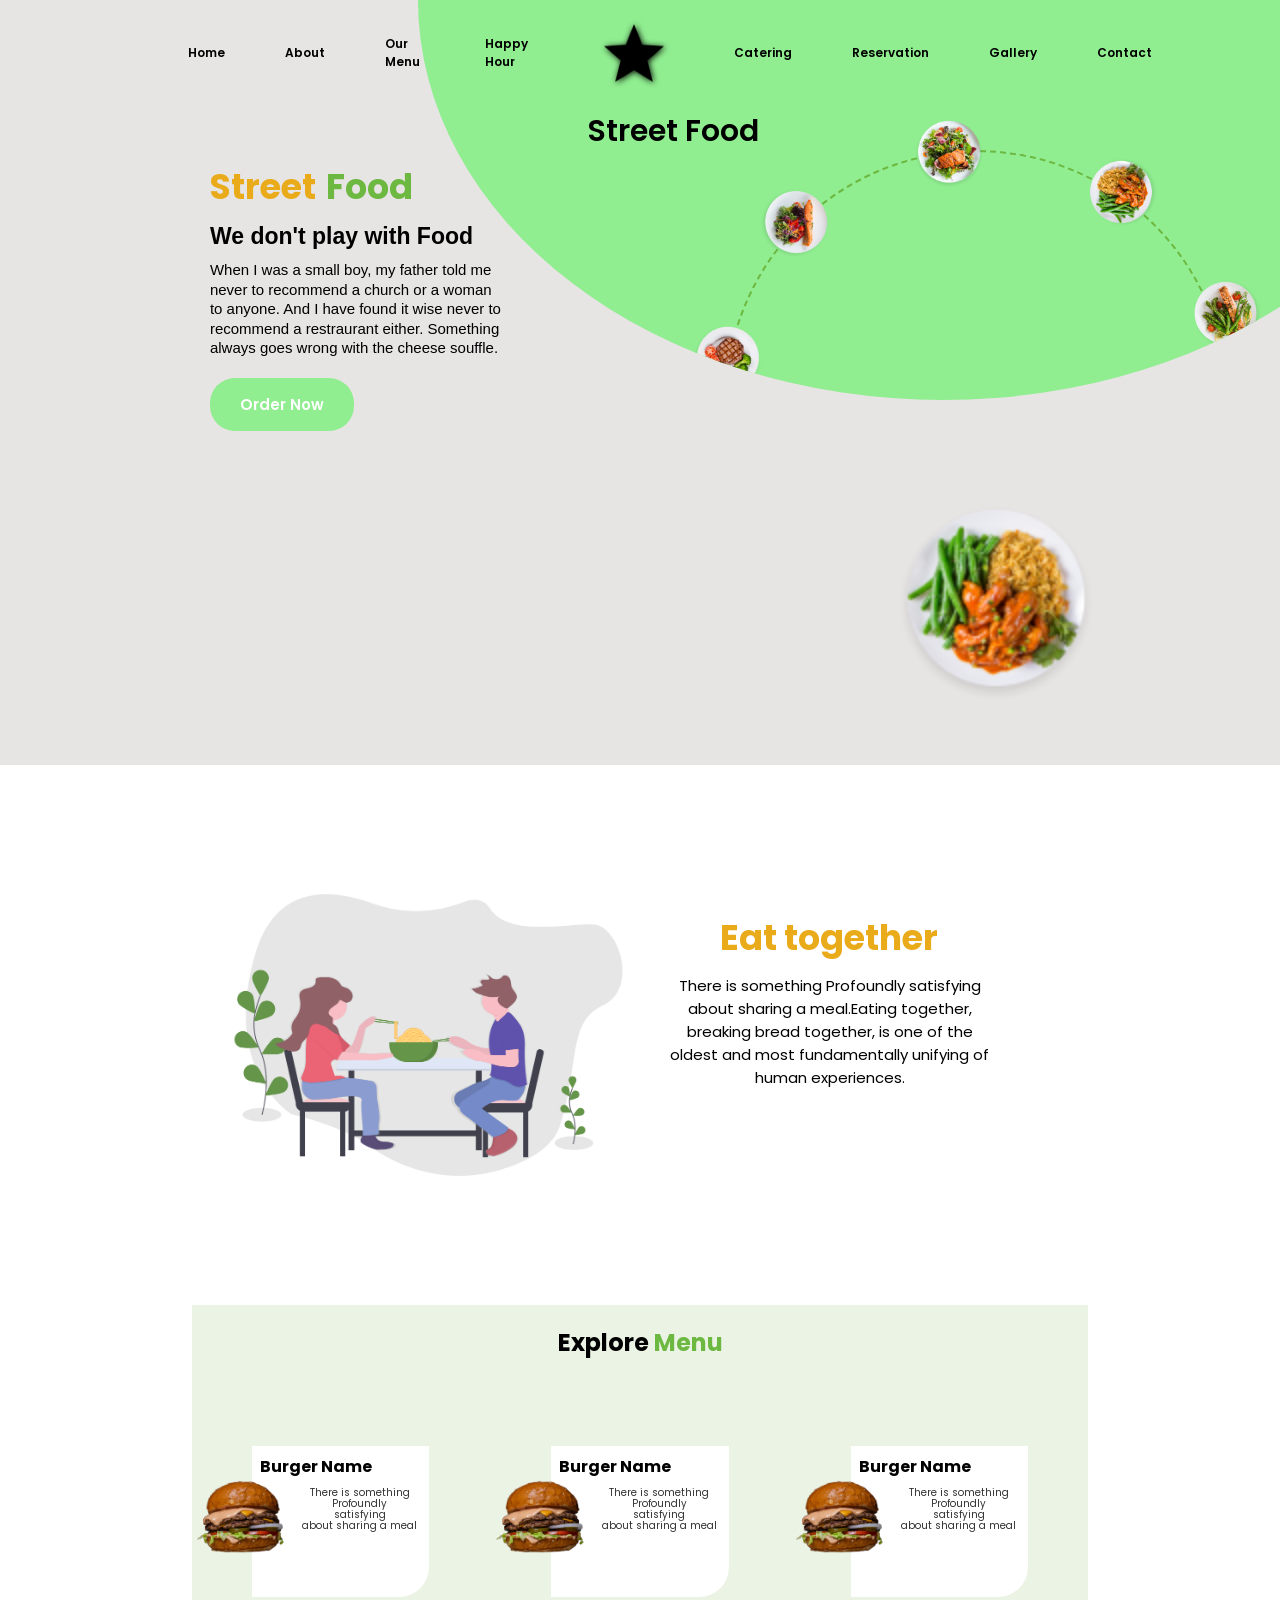
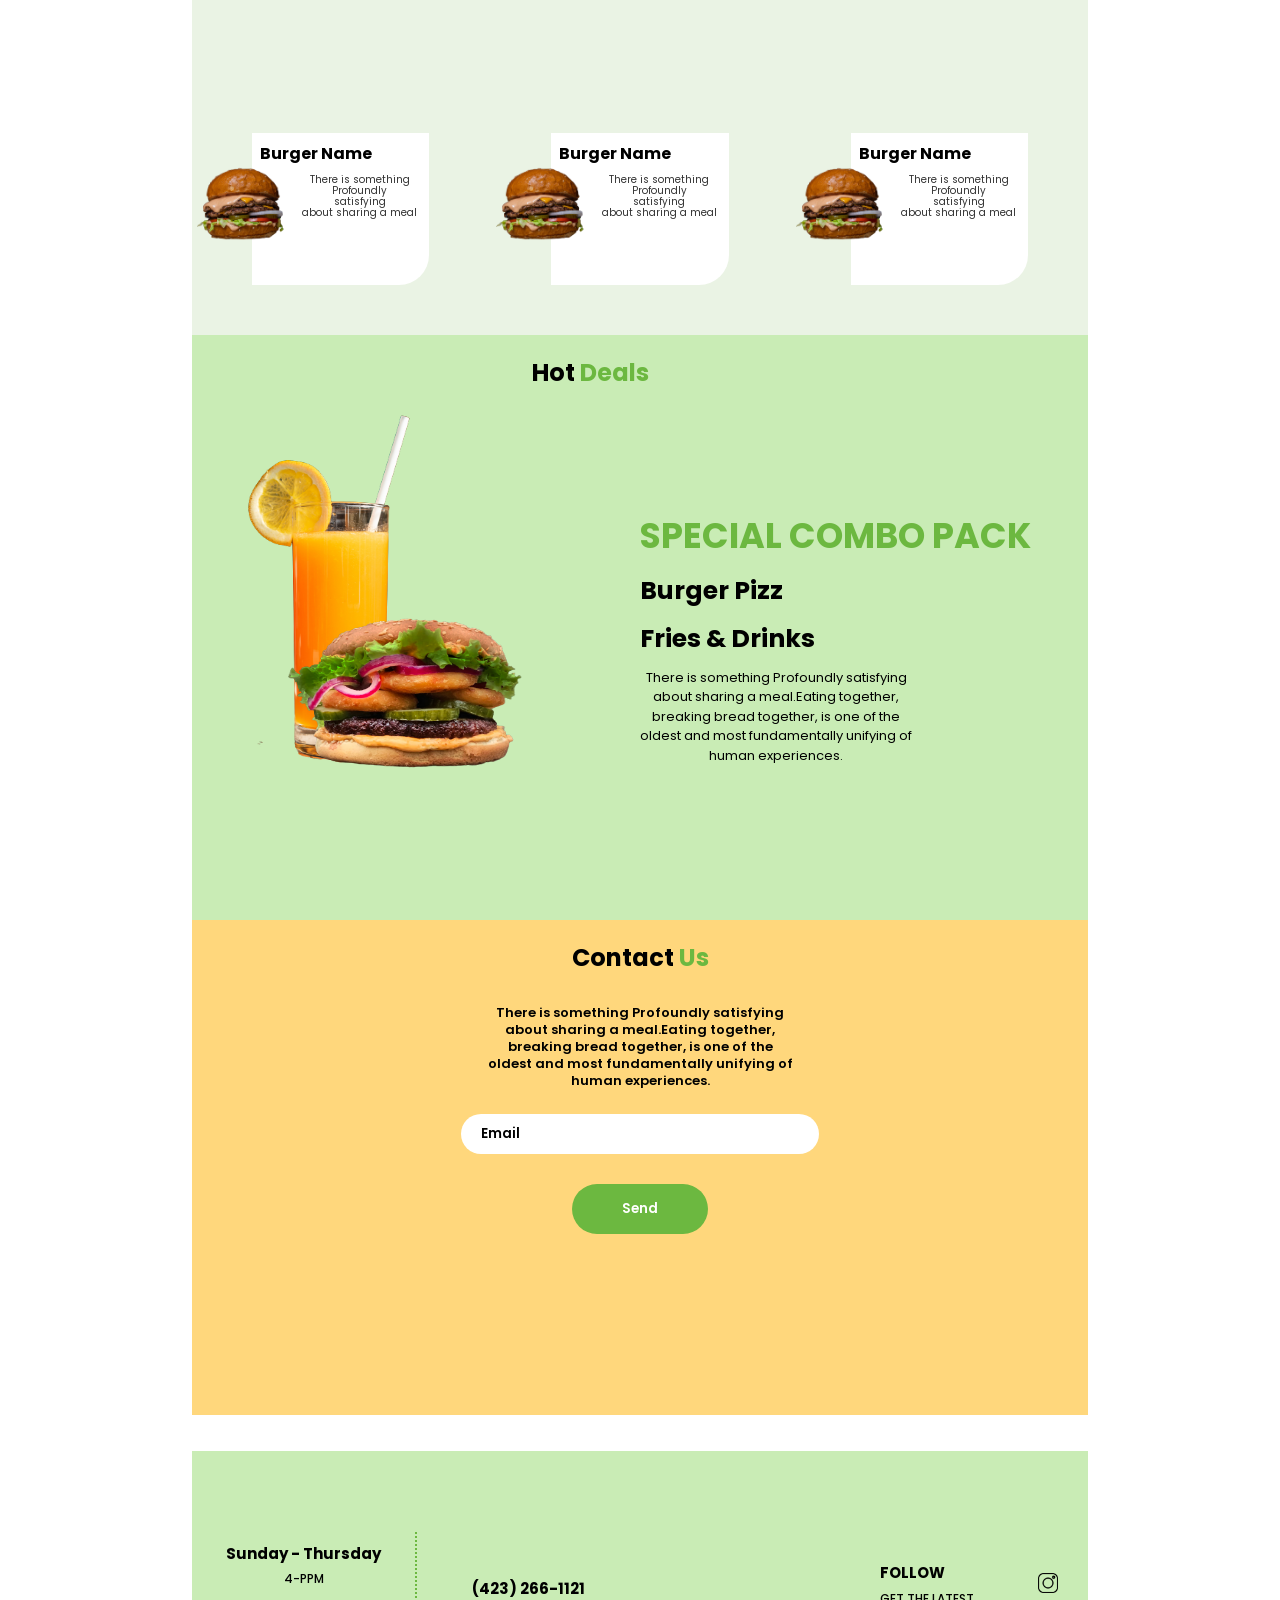
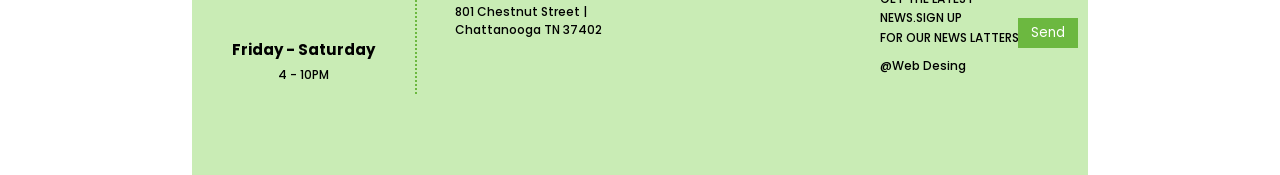
<file: index.html>
<!DOCTYPE html>
<html lang="en">
<head>
    <meta charset="UTF-8">
    <meta name="viewport" content="width=device-width, initial-scale=1.0">

    <link rel="preconnect" href="https://fonts.googleapis.com">
    <link rel="preconnect" href="https://fonts.gstatic.com" crossorigin>
    <link href="https://fonts.googleapis.com/css2?family=Poppins:ital,wght@0,100;0,200;0,300;0,400;0,500;0,600;1,100&display=swap" rel="stylesheet">

    <title>StreetFood</title>
    <link rel="stylesheet" href="./CSS/style.css">
<body>
    <!-- Start of Section One -->
    <section class="sectionone">
        <div class="mainsection">
            
            <div class="navbar">
                <div class="ecllipse">
                    <div class="innerImages">
                        <img class="image1" src="./Images/image 1.png" alt="" height="70px">
                        <img src="./Images/image 2.png" alt="" height="70px">
                        <img src="./Images/image 3.png" alt="" height="70px">
                        <img src="./Images/image 5.png" alt="" height="70px">
                        <img src="./Images/image 6.png" alt="" height="70px">
                        
                    </div>
                </div>
                
            </div>
            <div class="textdiv">
                <h1> <span class="span1">Street</span> <span class="span2">Food</span></h1>
                <h2>We don't play with Food</h2>
                <p>
                    When I was a small boy, my father told me <br> never to recommend a church or a woman <br> to anyone. And I have found it wise never to <br> recommend a restraurant either. Something <br> always goes wrong with the cheese souffle.
                </p>
                <button>Order Now</button>
            </div>
            <img class="manSolo" src="./Images/image 5.png" alt="" height="200px">
            <div class="nav">
                <ul>
                   <li><a class="first" href="#">Home</a></li>
                   <li><a href="#">About</a></li>
                   <li><a href="#">Our Menu</a></li>
                   <li><a href="#">Happy Hour</a></li>
                   <li><a href="#"> <img class="star" src="./Images/star (1).png" alt="" height="60px"></a></li>
                   <li><a href="#">Catering</a></li>
                   <li><a href="#">Reservation</a></li>
                   <li><a href="#">Gallery</a></li>
                   <li><a class="last" href="#">Contact</a></li>
                </ul>
            </div>
            <div class="header">
                <h1>Street Food</h1>
            </div>
        </div>
    </section>
    <!-- End of Section one -->

    <!-- Start of Section Two -->
    <section class="sectionTwo">
        <div class="maindiv">
            <div class="photo">
                <img src="./Images/eating_together.png" alt="">
            </div>
            <div class="photo_description">
                <h1>Eat together</h1>
                <p>
                    There is something Profoundly satisfying <br> about sharing a meal.Eating together, <br> breaking bread together, is one of the <br> oldest and most fundamentally unifying of <br> human experiences.
                </p>
            </div>
        </div>
    </section>
    <!-- End of sectionTwo -->

    <!-- Start of section Three -->
    <section class="sectionthree">
        <div class="maindiv">
            <h1>Explore <span>Menu</span></h1>
            <div class="upperdiv">
                <div class="one">
                    <h2>Burger Name</h2>
                    <div class="inside">
                        <div class="image">
                            <!-- <img src="./Images/amirali-mirhashemian-sc5sTPMrVfk-unsplash-removebg-preview.png" alt="" height="120px"> -->
                            <img src="./Images/amirali-mirhashemian-sc5sTPMrVfk-unsplash-removebg-preview.png" alt="" height="100px">
                        </div>
                        <div class="text">
                            <p>
                                There is something <br> Profoundly <br> satisfying <br> about sharing a meal 
                            </p>
                        </div>
                    </div>
                </div>
                <div class="two">
                    <h2>Burger Name</h2>
                    <div class="inside">
                        <div class="image">
                            <!-- <img src="./Images/amirali-mirhashemian-sc5sTPMrVfk-unsplash-removebg-preview.png" alt="" height="120px"> -->
                            <img src="./Images/amirali-mirhashemian-sc5sTPMrVfk-unsplash-removebg-preview.png" alt="" height="100px">
                        </div>
                        <div class="text">
                            <p>
                                There is something <br> Profoundly <br> satisfying <br> about sharing a meal 
                            </p>
                        </div>
                    </div>
                </div>
                <div class="three">
                    <h2>Burger Name</h2>
                    <div class="inside">
                        <div class="image">
                            <!-- <img src="./Images/amirali-mirhashemian-sc5sTPMrVfk-unsplash-removebg-preview.png" alt="" height="120px">
                             -->
                             <img src="./Images/amirali-mirhashemian-sc5sTPMrVfk-unsplash-removebg-preview.png" alt="" height="100px">
                        </div>
                        <div class="text">
                            <p>
                                There is something <br> Profoundly <br> satisfying <br> about sharing a meal 
                            </p>
                        </div>
                    </div>
                </div>
            </div>
            <div class="lowerdiv">
                <div class="four">
                    <h2>Burger Name</h2>
                    <div class="inside">
                        <div class="image">
                            <!-- <img src="../Images/amirali-mirhashemian-sc5sTPMrVfk-unsplash-removebg-preview.png" alt="" height="120px"> -->
                            <img src="./Images/amirali-mirhashemian-sc5sTPMrVfk-unsplash-removebg-preview.png" alt="" height="100px">
                        </div>
                        <div class="text">
                            <p>
                                There is something <br> Profoundly <br> satisfying <br> about sharing a meal 
                            </p>
                        </div>
                    </div>
                </div>
                <div class="five">
                    <h2>Burger Name</h2>
                    <div class="inside">
                        <div class="image">
                            <!-- <img src="./Images/amirali-mirhashemian-sc5sTPMrVfk-unsplash-removebg-preview.png" alt="" height="120px"> -->
                            <img src="./Images/amirali-mirhashemian-sc5sTPMrVfk-unsplash-removebg-preview.png" alt="" height="100px">
                        </div>
                        <div class="text">
                            <p>
                                There is something <br> Profoundly <br> satisfying <br> about sharing a meal 
                            </p>
                        </div>
                    </div>
                </div>
                <div class="six">
                    <h2>Burger Name</h2>
                    <div class="inside">
                        <div class="image">
                            <!-- <img src="./Images/amirali-mirhashemian-sc5sTPMrVfk-unsplash-removebg-preview.png" alt="" height="120px"> -->
                            <img src="./Images/amirali-mirhashemian-sc5sTPMrVfk-unsplash-removebg-preview.png" alt="" height="100px">
                        </div>
                        <div class="text">
                            <p>
                                There is something <br> Profoundly <br> satisfying <br> about sharing a meal 
                            </p>
                        </div>
                    </div>
                </div>
            </div>
        </div>
    </section>
    <!-- End of section Three -->

    <!-- Start of section Four -->
    <section class="sectionfour">
        <div class="maindiv">
            <h1 class="heading">Hot <span>Deals</span></h1>
            <div class="items">
                <div class="photo">
                    <img class="juice" src="./Images/abhishek-hajare-kkrXVKK-jhg-unsplash-removebg-preview.png" alt="">
                    <img class="Burger" src="./Images/likemeat-73_obA0IB_0-unsplash-removebg-preview.png" alt="">
                </div>
                <div class="phototext">
                    <h1>SPECIAL COMBO PACK</h1>
                    <h2 class="center">Burger Pizz</h2>
                    <h2 class="last">Fries & Drinks</h2>
                    <p>
                        There is something Profoundly satisfying <br> about sharing a meal.Eating together, <br> breaking bread together, is one of the <br> oldest and most fundamentally unifying of <br> human experiences.
                    </p>
                </div>
            </div>
        </div>
    </section>
    <!-- End of section four -->

    <!-- Start of section Five -->
    <section class="sectionfive">
        <div class="maindiv">
            <h1>Contact <span>Us</span></h1>
            <p>
                There is something Profoundly satisfying <br> about sharing a meal.Eating together, <br> breaking bread together, is one of the <br> oldest and most fundamentally unifying of <br> human experiences.
            </p>
            <input type="email" placeholder="Email">
            <button>Send</button>
        </div>
    </section>
    <!-- End of section Five -->

    <!-- Start of section Six -->
    <section class="sectionsix">
        <div class="maindiv">
            <div class="right">
                <div class="one">
                    <h2 class="top">Sunday - Thursday</h2>
                    <p class="Top">4-PPM</p>
                    <h2 class="top">Friday - Saturday</h2>
                    <p class="btm">4 - 10PM</p>
                </div>
                <div class="two">
                    <h2 class="numbers">(423) 266-1121</h2>
                    <div class="kati">
                        <p>801 Chestnut Street |</p>
                        <p>Chattanooga TN 37402</p>
                    </div>
                </div>
            </div>
            <div class="left">
                <div class="follow">
                    <h2 class="follo">FOLLOW</h2>
                    <P class="katikati">GET THE LATEST NEWS.SIGN UP <br> FOR OUR NEWS LATTERS</P>
                    <p>@Web Desing</p>
                </div>
                <div class="instagram">
                    <img src="./Images/instagram.png" alt="" height="20px">
                    <button>Send</button>
                </div>
            </div>
        </div>
    </section>
</body>
</html>
</file>
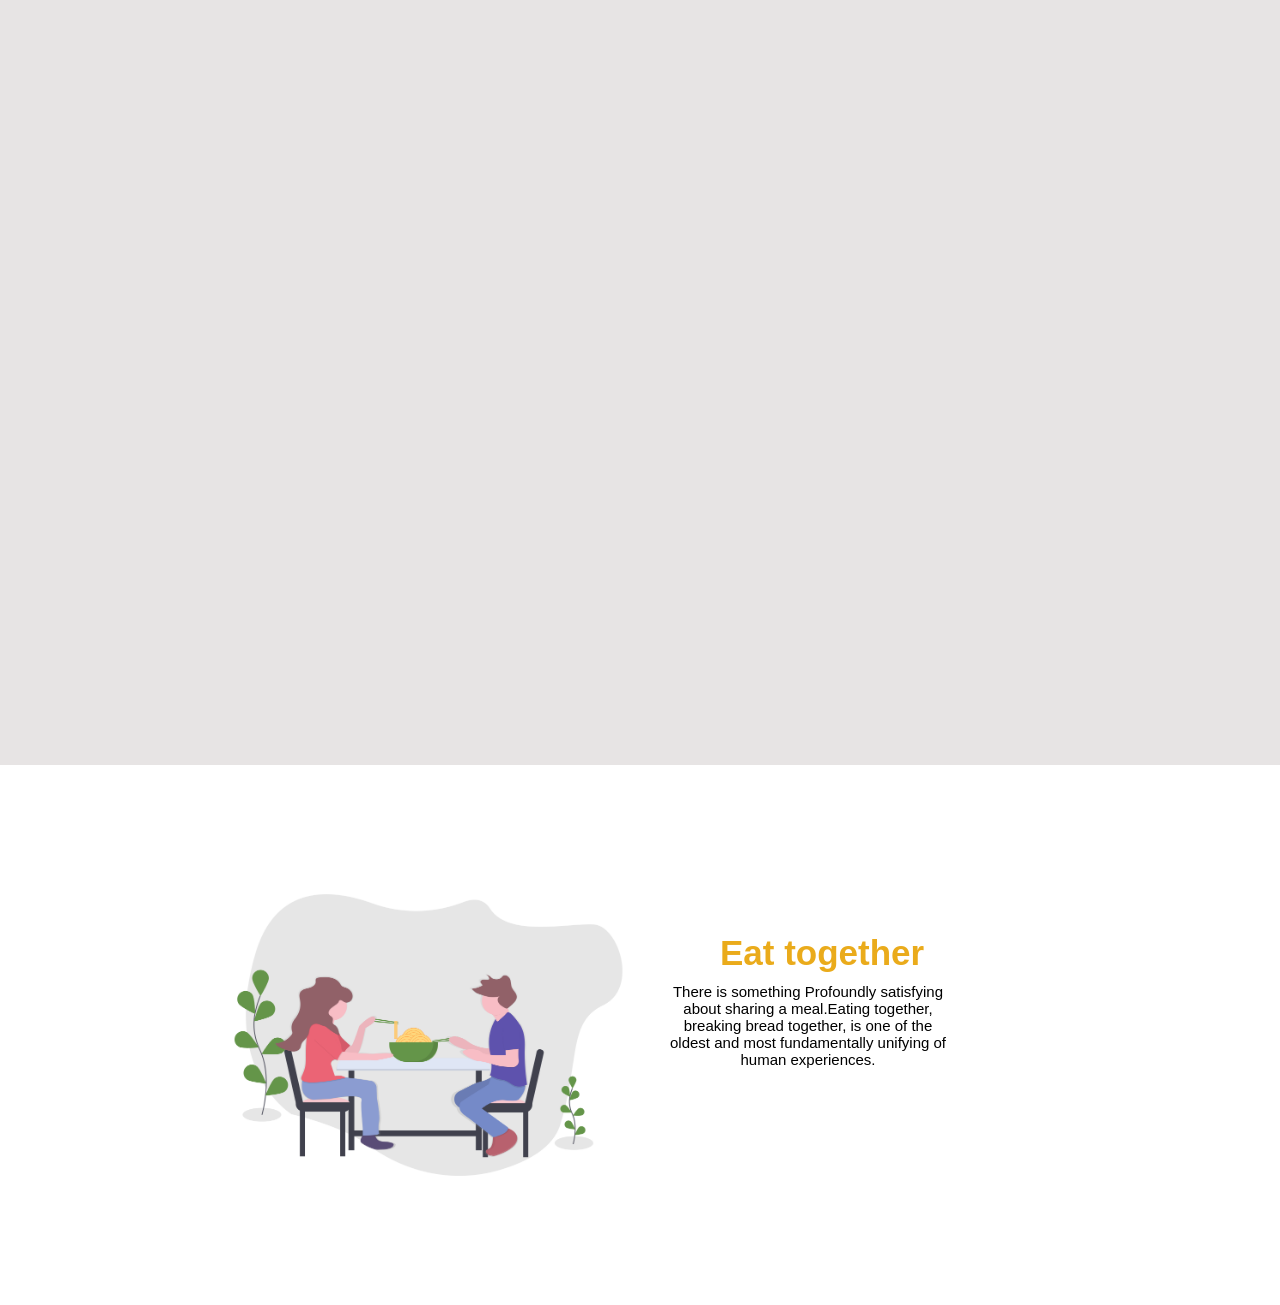
<file: CSS/index.html>
<!DOCTYPE html>
<html lang="en">
<head>
    <meta charset="UTF-8">
    <meta name="viewport" content="width=device-width, initial-scale=1.0">
    <title>StreetFood</title>
    <link rel="stylesheet" href="../CSS/style.css">
<body>
    <!-- Start of Section One -->
    <section class="sectionone">

    </section>
    <!-- End of Section one -->

    <!-- Start of Section Two -->
    <section class="sectionTwo">
        <div class="maindiv">
            <div class="photo">
                <img src="../Images/eating_together.png" alt="">
            </div>
            <div class="photo_description">
                <h1>Eat together</h1>
                <p>
                    There is something Profoundly satisfying <br> about sharing a meal.Eating together, <br> breaking bread together, is one of the <br> oldest and most fundamentally unifying of <br> human experiences.
                </p>
            </div>
        </div>
    </section>
    <!-- End of sectionTwo -->
</body>
</html>
</file>
<file: CSS/style.css>
*{
    padding: 0;
    margin: 0;
    font-family: 'Poppins', sans-serif;
}
.sectionone{
    height: 85vh;
    width: 100%;
    display: flex;
    align-items: center;
    justify-content: center;
    position: relative;
    overflow-x: hidden;
    background-color: rgb(231, 228, 228);
}
.sectionone .mainsection{
    height: 100%;
    width: 80%;
}
.ecllipse{
    height: 800px;
    width: 1050px;
    background-color: lightgreen;
    position: absolute;
    border-radius: 50%;
    top: 0px;
    right: 0px;
    transform: translate(60px, -50%);
    overflow: hidden;
}
.innerImages{
    width: 500px;
    height: 500px;
    right: 30%;
    border: dashed 2px #6CB840;
    border-radius: 50%;
    position: absolute;
    z-index: 1;
    transform: translate(15%, 550px) rotate(10deg);
  }
  .innerImages img:first-child {
    transform: rotate(10deg) translateY(220px);
  }
  
  .innerImages img:nth-child(2) {
    transform: rotate(45deg) translateY(100px);
  }
  
  .innerImages img:nth-child(3) {
    transform: rotate(-10deg) translateY(-25px);
  }
  
  .innerImages img:nth-child(4) {
    transform: rotate(-100deg) translateY(100px);
  }
  
  .innerImages img:nth-child(5) {
    transform: rotate(-60deg) translateY(170px);
  }
  .innerImages img:nth-child(6) {
    transform: rotate(50deg) translateY(250px);
    position: absolute;
   overflow: visible;
  }
.mainsection .navbar{
    height: 100%;
    width: 100%;
    display: flex;
    flex-direction: row;
    align-items: center;
    justify-content: space-between;
    position: absolute;
}
.nav a{
    display: flex;
    flex-direction: column;
    color: #000;
    font-size: 12px;
    font-weight: 600;
    margin-top: 30px;
    text-decoration: none;
}
.nav ul{
    display: flex;
    align-items: center;
    justify-content: space-between;
}
.nav li{
    list-style: none;
    margin-left: 60px;
}
.mainsection .nav{
    top: 0px;
    height: 10%;
    width: 80%;
    display: flex;
    flex-direction: row;
    align-items: center;
    justify-content: center;
    position: absolute;
}
.mainsection .header{
    position: absolute;
    bottom: 80%;
    height: 5%;
    width: 80%;
    display: flex;
    align-items: center;
    justify-content: center;
}
.header h1{
    font-size: 30px;
    font-weight: 600;
    margin-bottom: 20px;
    margin-left: 65px;
    margin-top: 15px;
}
.star{
    filter: drop-shadow(1px 1px 3px #000);
    margin-left: 10px;
    margin-right: 10px;
}
.mainsection .textdiv{
    height: 40%;
    width: 60%;
    margin-left: 8%;
    margin-top: 160px;
}
.textdiv h1{
    font-family: sans-serif, 'Poppins';
    font-size: 35px;
    margin-bottom: 10px;
}
.textdiv h2{
    font-size: 23px;
    margin-bottom: 10px;
    font-family: sans-serif, 'Poppins';
}
.textdiv p{
    line-height: 1.3;
    margin-bottom: 20px;
    font-family: sans-serif, 'Poppins';
    font-size: 15px;
}
.textdiv button{
    padding: 15px 30px ;
    background-color: lightgreen;
    color: #ffff;
    border: none;
    border-radius: 25px;
    font-size: 15px;
    font-weight: 600;
}
.textdiv .span1{
    color: #EAAB1B;
}
.textdiv .span2{
    color: #6CB840;
}
.mainsection .manSolo{
    bottom: 8%;
    left: 70%;
    position: absolute;
}
/* End of section One */

/* Start of section Two */
.sectionTwo{
    height: 60vh;
    width: 100%;
    display: flex;
    align-items: center;
    justify-content: center;
}
.sectionTwo .maindiv{
    height: 90%;
    width: 70%;
    display: flex;
    flex-direction: row;
}
.maindiv .photo{
    height: 100%;
    width: 50%;
    display: flex;
    align-items: center;
    justify-content: center;
}
.photo img{
    margin-left: 25px;
    height: 350px;
}
.maindiv .photo_description{
    height: 100%;
    width: 50%;
    display: flex;
    flex-direction: column;
    align-items: start;
    justify-content: center;
    text-align: center;
    margin-left: 30px;
}
.sectionTwo .maindiv h1{
    color: #EAAB1B;
    margin-bottom: 10px;
    font-size: 35px;
    margin-top: -70px;
    margin-left: 50px;
}
.maindiv p{
    font-size: 15px;
}
/* End of section two */

/* Start of section Three */
.sectionthree{
    height: 70vh;
    width: 100%;
    display: flex;
    align-items: center;
    justify-content: center;
}
.sectionthree span{
    color: #6CB840;
}
.sectionthree .maindiv{
    height: 100%;
    width: 70%;
    display: flex;
    flex-direction: column;
    align-items: center;
    justify-content: space-between;
    background-color: #eaf3e4;
}
.sectionthree h1{
    padding-top: 20px;
    color: #000000;
}
.upperdiv{
    height: 40%;
    width: 90%;
    display: flex;
    flex-direction: row;
    align-items: center;
    justify-content: space-between;
}
.upperdiv .one{
    height: 60%;
    width: 22%;
    margin-left: 15px;
    background-color: white;
    border-radius: 0 0 30px 0;
}
.upperdiv .two{
    height: 60%;
    width: 22%;
    background-color: white;
    border-radius: 0 0 30px 0;
}
.upperdiv .three{
    height: 60%;
    width: 22%;
    margin-right: 15px;
    background-color: white;
    border-radius: 0 0 30px 0;
}
.lowerdiv{
    height: 40%;
    width: 90%;
    display: flex;
    flex-direction: row;
    align-items: center;
    justify-content: space-between;
}
.lowerdiv .four{
    height: 60%;
    width: 22%;
    margin-left: 15px;
    background-color: white;
    border-radius: 0 0 30px 0;
}
.lowerdiv .five{
    height: 60%;
    width: 22%;
    background-color: white;
    border-radius: 0 0 30px 0;
}
.lowerdiv .six{
    height: 60%;
    width: 22%;
    margin-right: 15px;
    background-color: white;
    border-radius: 0 0 30px 0;
}
.sectionthree .maindiv h2{
    font-size: 16px;
    padding: 8px 8px;
    color: #000000;
}
.inside{
    display: flex;
    flex-direction: row;
    text-align: center;
}
.inside img{
    margin-left: -70px;
    margin-top: -18px;
}
.inside p{
    line-height: 1.1;
    color: #323232;
    font-size: 10px;
}
/* End of section Three */

/* Start Of section Four */
.sectionfour{
    height: 65vh;
    width: 100%;
    display: flex;
    align-items: center;
    justify-content: center;
}
.sectionfour .maindiv{
    height: 100%;
    width: 70%;
    display: flex;
    flex-direction: column;
    align-items: center;
    justify-content: space-between;
    background-color: #C9ECB5;
}
.items{
    height: 90%;
    width: 100%;
    display: flex;
    flex-direction: row;
    align-items: center;
    justify-content: center;
}
.items .photo{
    height: 100%;
    width: 50%;
    position: relative;
}
.items .phototext{
    height: 100%;
    width: 50%;
    display: flex;
    flex-direction: column;
    justify-content: center;
    align-items: start;
    text-align: center;
}
.photo .juice{
    height: 415px;
    width: 300px;
    margin-bottom: 150px;
    margin-left: -130px;
    
}
.photo .Burger{
    height: 270px;
    width: 450px;
    position: absolute;
    right: 0%;
    margin-top: 77px;
}
.sectionfour span{
    color: #6CB840;
}
.phototext h1{
    color: #6CB840;
    margin-bottom: 10px;
    font-size: 35px;
    margin-top: -40px;
}
.phototext .center{
    margin-bottom: 10px;
    font-size: 25px;
}
.phototext .last{
    margin-bottom: 10px;
    font-size: 25px;
}
.phototext p{
    font-size: 13px;
    line-height: 1.5;
}
.heading{
    padding-top: 20px;
    padding-right: 100px;
}
/* End of section four */

/* Start of section five */
.sectionfive{
    height: 55vh;
    width: 100%;
    display: flex;
    align-items: center;
    justify-content: center;
}
.sectionfive .maindiv{
    height: 100%;
    width: 70%;
    display: flex;
    flex-direction: column;
    align-items: center;
    justify-content: start;
    background-color: #FFD77C;
}
.sectionfive h1{
    padding-top: 20px;
    padding-bottom: 30px;
}
.sectionfive p{
    font-size: 13px;
    text-align: center;
    line-height: 1.3;
    padding-bottom: 25px;
    font-weight: 600;
}
input{
    height: 40px;
    width: 40%;
    border-radius: 25px;
    border: none;
    margin-bottom: 20px;
}
::placeholder{
    color: black;
    padding-left: 20px;
    font-weight: 600;
}
.sectionfive button{
    margin-top: 10px;
    padding: 15px 50px;
    background-color: #6CB840;
    color: white;
    border: none;
    border-radius: 25px;
    font-weight: 600;
}
.sectionfive span{
    color: #6CB840;
}
/* End of section five */

/* Start of section Six */
.sectionsix{
    height: 40vh;
    width: 100%;
    display: flex;
    align-items: last baseline;
    justify-content: center;
}
.sectionsix .maindiv{
    height: 90%;
    width: 70%;
    display: flex;
    flex-direction: row;
    align-items: center;
    justify-content: start;
    background-color: #C9ECB5;
}
.right{
    height: 100%;
    width: 50%;
    display: flex;
    flex-direction: row;
    align-items: center;
    justify-content: center;
}
.left{
    height: 100%;
    width: 50%;
    display: flex;
    flex-direction: row;
}
.right .one{
    height: 100%;
    width: 50%;
    display: flex;
    flex-direction: column;
    align-items: center;
    justify-content: center;
    
}
.right .two{
    height: 50%;
    width: 50%;
    display: flex;
    
    flex-direction: column;
    align-items: center;
    justify-content: center;
    border-left: dotted 2px #6CB840;
}
.left .follow{
    height: 100%;
    width: 50%;
    display: flex;
    flex-direction: column;
    align-items: flex-start;
    text-align: left;
    justify-content: center;
    margin-left: 240px;
}
.left .instagram{
    height: 100%;
    width: 20%;
    display: flex;
    flex-direction: column;
    align-items: flex-end;
    justify-content: center;
}
.Top{
    margin-bottom: 50px;
    margin-top: 5px;
}
.sectionsix h2{
    font-size: 15px;
}
.btm{
    margin-top: 5px;
}
.sectionsix p{
    font-weight: 500;
    font-size: 12px;
}
.numbers{
    margin-bottom: 50px;
    position: relative;
}
.kati{
    margin-top: 15px;
    position: absolute;
}
.katikati{
    margin-top: 5px;
    line-height: 1.6;
    margin-bottom: 10px;
}
.sectionsix img{
    margin-right: 30px;
    margin-bottom: 60px;
    position: relative;
}
.instagram button{
    padding: 5px 13px;
    border: none;
    color: white;
    margin-right: 10px;
    margin-top: 40px;
    position: absolute;
    background-color: #6CB840;
}
.follo{
    margin-top: 10px;
}
</file>
